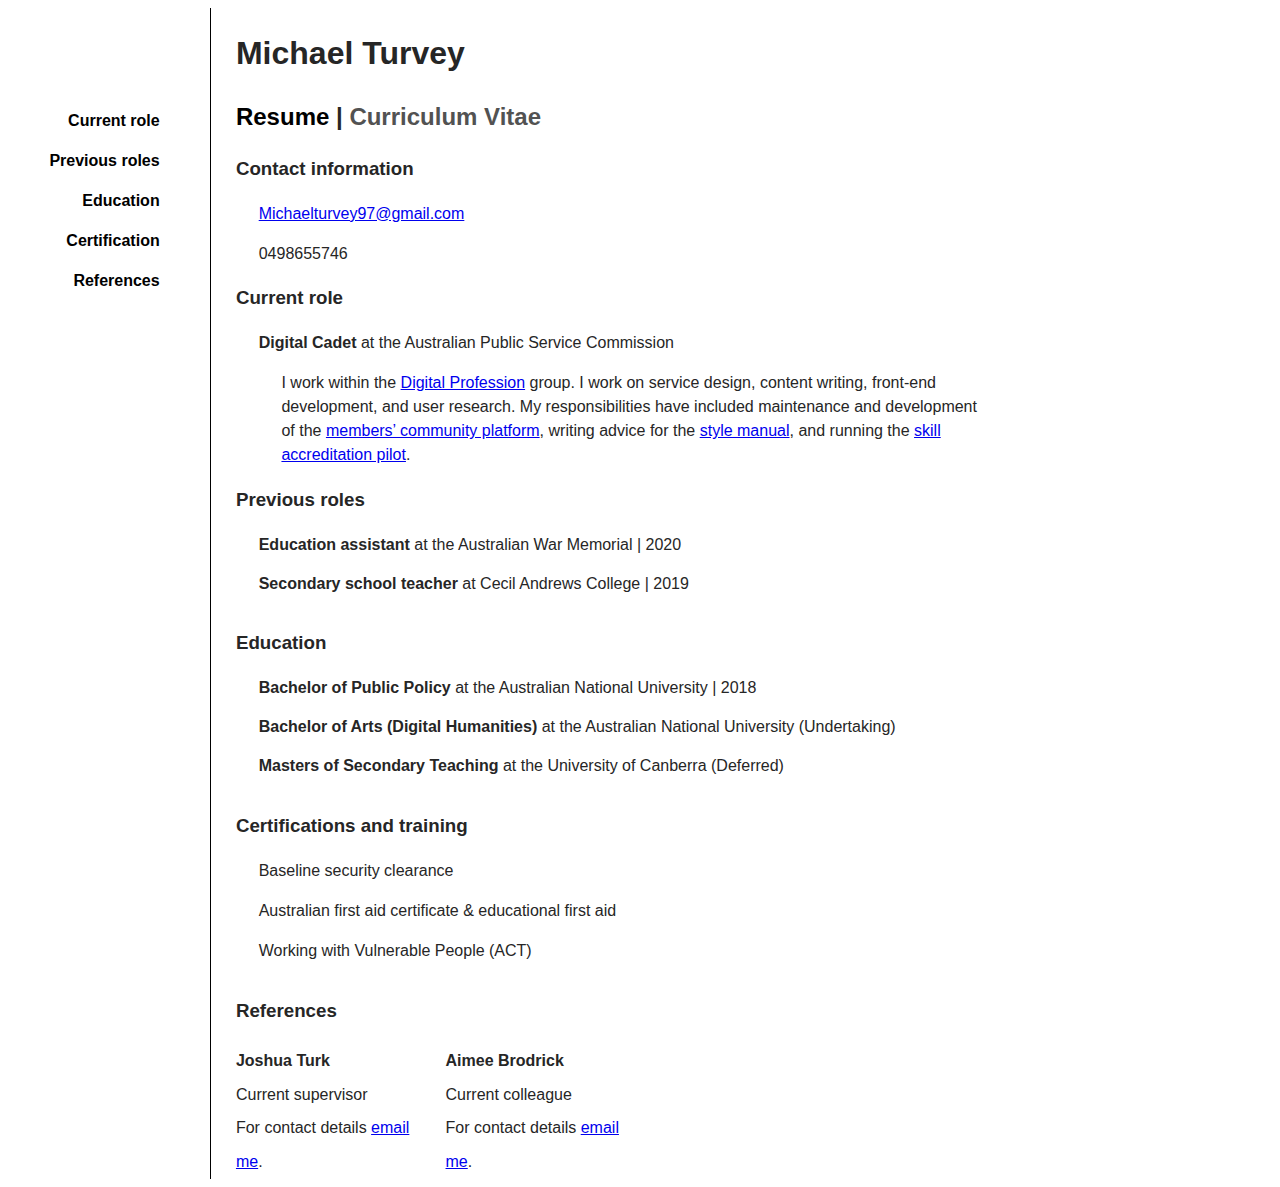
<file: index.html>
<!DOCTYPE html>
<html lang="en">
<head>
    <meta charset="UTF-8">
    <meta http-equiv="X-UA-Compatible" content="IE=edge">
    <meta name="viewport" content="width=device-width, initial-scale=1.0">
    <link rel="stylesheet" href="mturvey.css">
    <title>Michael Turvey CV</title>
    <script src="https://code.jquery.com/jquery-3.6.0.slim.min.js" integrity="sha256-u7e5khyithlIdTpu22PHhENmPcRdFiHRjhAuHcs05RI=" crossorigin="anonymous"></script>
    <script src=app.js></script>
</head>
<body>
<nav>
    <p><a href="#current-role">Current role</a></p>
    <p> <a href="#previous-roles">Previous roles</a></p>
    <p> <a href="#education">Education</a></p>
    <p> <a href="#certification">Certification</a></p>
    <p> <a href="#references">References</a></p>
</nav>
<main>
    <h1>Michael Turvey</h1>
    <h2><span id="resume" class="version active">Resume</span> | <span id="CV" class="version">Curriculum Vitae</span></h2>
    <section id="contact">
        <h3>Contact information</h3>
        <p id="email"> <a href="mailto:Michaelturvey97@gmail.com">Michaelturvey97@gmail.com</a></p>
        <p id="mobile">0498655746</p>
    </section>
    <section id="career">
        <section class="role" id="current-role">
            <h3>Current role</h3>
            <details open>
                <summary class="role-title"><strong>Digital Cadet</strong> at the Australian Public Service Commission</summary>
                <p>I work within the <a href="https://www.digitalprofession.gov.au/">Digital Profession</a> group. I work on service design, content writing, front-end development, and user research. My responsibilities have included maintenance and development of the <a href="https://members.profession.digital.gov.au/">members’ community platform</a>, writing advice for the <a href="https://www.stylemanual.gov.au/">style manual</a>, and running the <a href="https://members.profession.digital.gov.au/opportunities/opportunity-details?VolunteerOpportunityKey=9c0e6546-a151-4fba-b5e3-8a9c90ebf4ab&CommunityKey=21f41dd6-3d85-43e4-b8f4-80ab6cea5b97">skill accreditation pilot</a>.</p>
            </details>
        </section>
        <section id="previous-roles"></section>
        <h3>Previous roles</h3>
            <section class="role">
                <details>
                    <summary class="role-title"><strong>Education assistant</strong> at the Australian War Memorial <span class="year">2020</span></summary>
                    <p>I researched historical information and translated it into narratives for audiences of children and adults. I managed time constraints for tours and navigated rapidly changing schedules while coordinating with a team. I was responsible for delivering a <a href="https://www.awm.gov.au/learn/schools/programs">facilitated educational experience</a> to a large group while customising that experience to their specific interests and comprehension level during the tour. I discussed highly sensitive material in a respectul way and encouraged others to do the same through example.</p>
                </details>
            </section>
            <section class="role">
                <details>
                    <summary class="role-title"><strong>Secondary school teacher</strong> at Cecil Andrews College <span class="year">2019</span></summary>
                    <p>I took this role through the <a href="https://teachforaustralia.org/">Teach for Australia program</a>. I managed complex behavioural and inter-personal incidents involving parents, children and staff. I developed skills for creating positive learning and working environments within a setting that is prone to conflict. I developed learning materials, assessed capability, and facilitated learning. I developed the resilience to continually make positive change in an extremely challenging work environment.</p>
                </details>
            </section>
    </section>
    <section id="education">
        <h3>Education</h3>
        <section class="degree">
            <details>
                <summary class="education-title"><strong>Bachelor of Public Policy</strong> at the Australian National University <span class="year">2018</span></summary>
                <p>I studied a diverse range of public policy topics including urban planning, healthcare, and public administration.</p>
                <p><a href="https://programsandcourses.anu.edu.au/2022/program/bppol" target="_blank">Course information</a></p>
                <p><a href="assets/ANU_Transcript_2018.pdf" target="_blank">Transcript</a> [PDF 373KB]</p>
            </details>
        </section>
        <section class="degree">
            <details>
                <summary class="education-title"><strong>Bachelor of Arts (Digital Humanities)</strong> at the Australian National University (Undertaking)</summary>
                <p>I am majoring in <a href="https://cdhr.cass.anu.edu.au/">digital humanities</a> with a minor in linguistics. My focus is on interactive educational and academic projects</p>
                <p> <a href="assets/anu_results_2021.pdf">Statement of results</a> [PDF 284KB]</p>
            </details>
            <section class="degree">
                <details>
                    <summary class="education-title"><strong>Masters of Secondary Teaching</strong> at the University of Canberra (Deferred)</summary>
                    <p>I studied this program in 2020 while unable to attend my usual role at the Australian War Memorial. I deferred this program to pursue opportunities in digital design, but I intend to return to the program at some point.</p>
                </details>
            </section>
        </section>
    </section>
    <section id="certification">
        <h3>Certifications and training</h3>
        <section class="certificate">
            <p>Baseline security clearance</p>
        </section>
        <section class="certificate">
            <p>Australian first aid certificate & educational first aid</p>
        </section>
        <section class="certificate">
            <p>Working with Vulnerable People (ACT)</p>
    </section>
    <section id="references">
        <h3>References</h3>
        <section class="reference">
            <p class="ref_name">Joshua Turk</p>
            <p class ="ref_relationship">Current supervisor</p>
            <p>For contact details <a href="mailto:Michaelturvey97@gmail.com">email me</a>.</p>
        </section>
        <section class="reference">
            <p class="ref_name">Aimee Brodrick</p>
            <p class ="ref_relationship">Current colleague</p>
            <p>For contact details <a href="mailto:Michaelturvey97@gmail.com">email me</a>.</p>
        </section>
    </section>
    </main>
    
</body>
</html>
</file>
<file: mturvey.css>
/* =========================== PAGE STRUCTURE BASICS */
body{
    display: flex;
}

main{
    width: 60%;
    border-left: 1px solid black;
    padding-left: 2%
}

summary{
    margin-left: 3%;
    margin-bottom: 15px;
}
p{
    margin-left: 3%;
}

details p{
    margin-left: 6%;
}

.year::before{
    content: "| ";
}

/* ==================================TYPOGRAPHY */

body{
    font-family: Tahoma, sans-serif;
    line-height: 1.5;
    color: #262626;
}

nav{
    width: 12%;
    padding-right: 50px;
    padding-top: 85px;
    text-align: right;
}

/* ==========================NAVIGATION */
nav a{
    text-decoration: none;
    color: black;
    font-weight: 800;
}

nav a:hover{
    text-decoration: underline;
}

/* ===========================DETAILS AND SUMMARIES */
summary{
    cursor: pointer;
    list-style: none;
}

/* ========================= INTERACTIVE CV AND RESUME */
.version{
    cursor: pointer;
    color: #525252
}

.active{
    color: black;
}


/* ==========================REFERENCES */

#references{
    display: flex;
    flex-wrap: wrap;
}


#references h3{
    width: 100%;
}

.reference{
    margin-right: 20px;
    width: 25%;
}


.ref_name{
    font-weight: bold;
}

.reference p{
    margin: 0 !important;
    line-height: 2.1;
}
</file>
